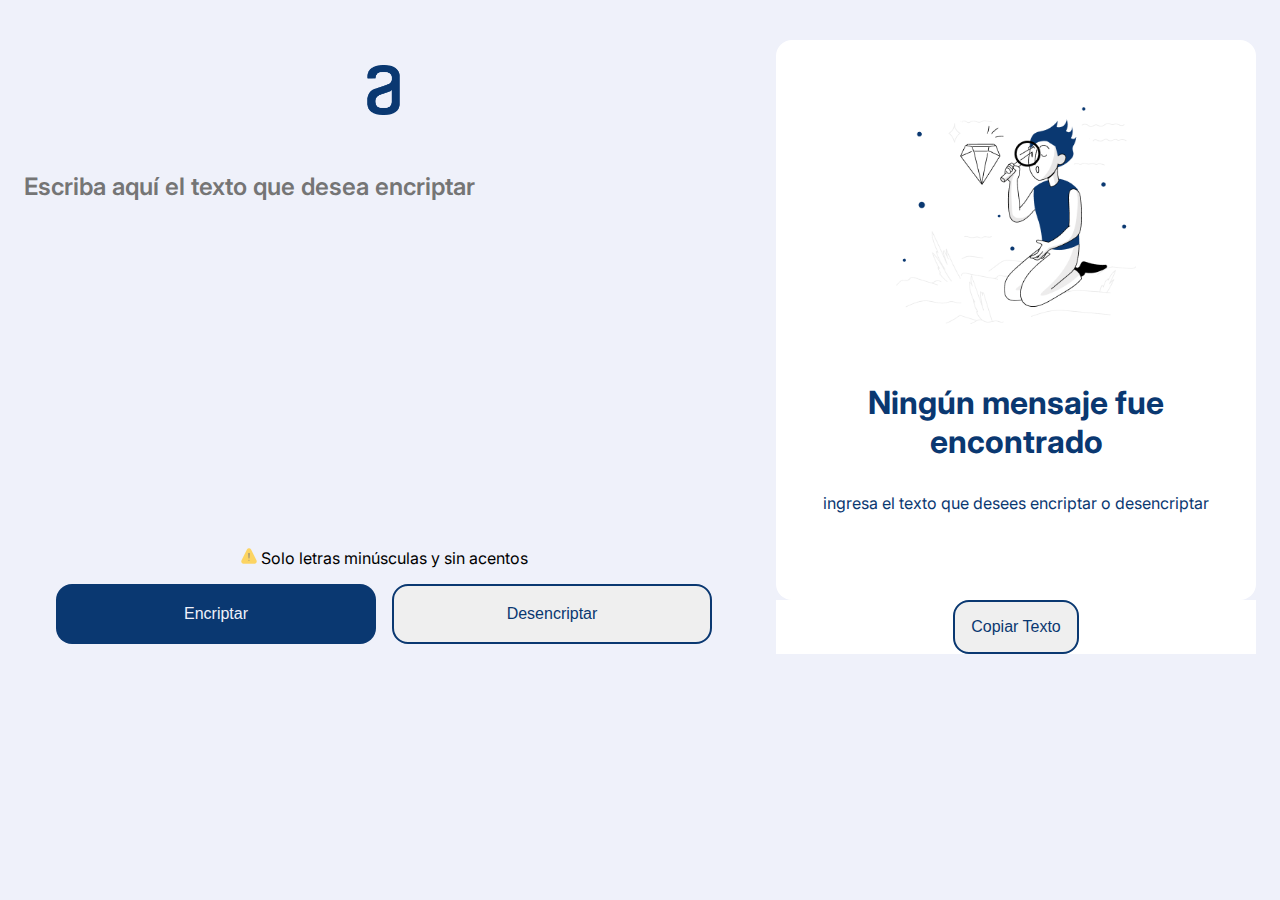
<file: index.html>
<!DOCTYPE html>
<html lang="es">
    <head>
        <meta charset="UTF-8">
        <meta name="viewport" content="width=, initial-scale=1.0">
        <title>Encriptador</title>
        <link rel="shortcut icon" href="img/Logo-1.png" type="image/x-icon">
        <link rel="stylesheet" href="styles/styles.css">
        <link rel="preconnect" href="https://fonts.googleapis.com">
        <link rel="preconnect" href="https://fonts.gstatic.com" crossorigin>
        <link href="https://fonts.googleapis.com/css2?family=Inter:wght@100;300&display=swap" rel="stylesheet">
    </head>
    <body>
        <main>
            <section class="leftPart">
                <header>
                    <img class="logo" src="img/Logo.png" alt="" class="headerLogo">
                </header>
                <div class="textArea">
                    <textarea id="encriptador" placeholder="Escriba aquí el texto que desea encriptar"></textarea>
                    <p class="info"><img src="img/peligro.png" alt=""> Solo letras minúsculas y sin acentos</p>
                    <div class="encryptButtons">
                        <input onclick="encriptar()" id="encrypt" type="button" value="Encriptar">
                        <input onclick="desencriptar()" id="decrypt" type="button" value="Desencriptar">
                    </div>
                </div>
            </section>
            <section class="rightPart">
                <div class="decryptArea" id="areaDesencriptar">
                    <img src="img/Muñeco.png" alt="imagen sobre el texto no encontrado" class="contectImage">
                    <h1 class="mesage">Ningún mensaje fue encontrado</h1>
                    <p class="desc">ingresa el texto que desees encriptar o desencriptar</p>
                </div>
                <div class="copiar">
                    <input onclick="copiarTexto()" type="button" value="Copiar Texto" id="copy">
                </div>
            </section>
        </main>
        <script src="javascript/Encriptador.js"></script>
    </body>
</html>
</file>
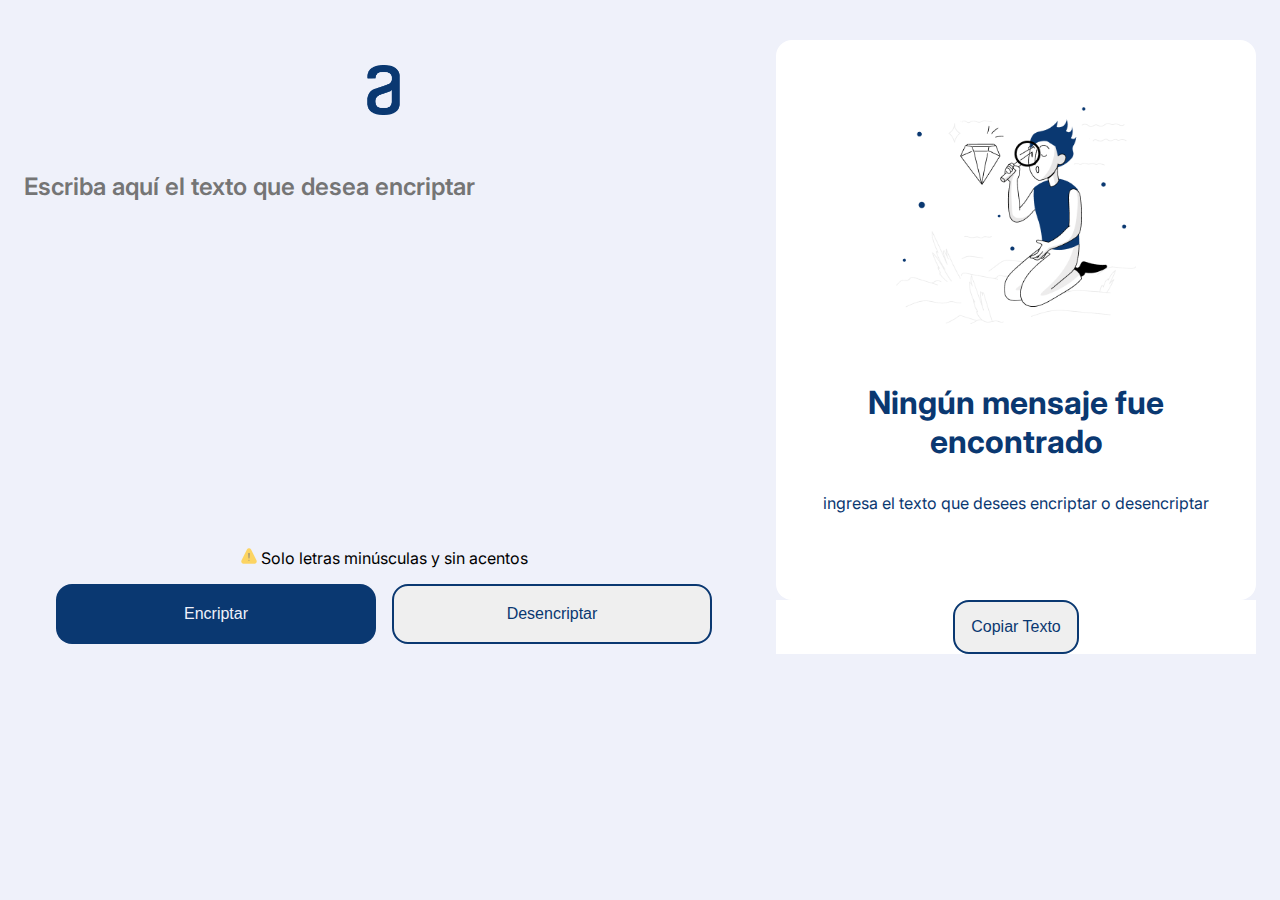
<file: html/index.html>
<!DOCTYPE html>
<html lang="es">
    <head>
        <meta charset="UTF-8">
        <meta name="viewport" content="width=, initial-scale=1.0">
        <title>Encriptador</title>
        <link rel="shortcut icon" href="../img/Logo.png" type="image/x-icon">
        <link rel="stylesheet" href="../styles/styles.css">
        <link rel="preconnect" href="https://fonts.googleapis.com">
        <link rel="preconnect" href="https://fonts.gstatic.com" crossorigin>
        <link href="https://fonts.googleapis.com/css2?family=Inter:wght@100;300&display=swap" rel="stylesheet">
    </head>
    <body>
        <main>
            <section class="leftPart">
                <header>
                    <img class="logo" src="../img/Logo.png" alt="" class="headerLogo">
                </header>
                <div class="textArea">
                    <textarea id="encriptador" placeholder="Escriba aquí el texto que desea encriptar"></textarea>
                    <p class="info"><img src="../img/peligro.png" alt=""> Solo letras minúsculas y sin acentos</p>
                    <div class="encryptButtons">
                        <input onclick="encriptar()" id="encrypt" type="button" value="Encriptar">
                        <input onclick="desencriptar()" id="decrypt" type="button" value="Desencriptar">
                    </div>
                </div>
            </section>
            <section class="rightPart">
                <div class="decryptArea" id="areaDesencriptar">
                    <img src="../img/Muñeco.png" alt="imagen sobre el texto no encontrado" class="contectImage">
                    <h1 class="mesage">Ningún mensaje fue encontrado</h1>
                    <p class="desc">ingresa el texto que desees encriptar o desencriptar</p>
                </div>
                <div class="copiar">
                    <input onclick="copiarTexto()" type="button" value="Copiar Texto" id="copy">
                </div>
            </section>
        </main>
        <script src="../javascript/Encriptador.js"></script>
    </body>
</html>
</file>
<file: styles/styles.css>
:root{
    --color-fondo: #EFF1FA;
    --color-primario: #0A3871;
    --fuente-inter: 'Inter', sans-serif;
}
*{
    margin: 0;
    padding: 0;
}
body{
    background-color: var(--color-fondo);
    padding: 1em;
    display: flex;
    flex-direction: column;
    font-family: var(--fuente-inter);
}
header{
    display: flex;
    padding: 0%;
    justify-content: center;
    margin-bottom: 2em;
    overflow: hidden;
}
.textArea{
    display: flex;
    flex-direction: column;
    gap: 1em;
}
#encriptador{
    height: 15em;
    border: none;
    resize: none;
    background-color: var(--color-fondo);
    font-family: var(--fuente-inter-700);
    font-weight: 600;
    font-size: 1.5em;
    color: var(--color-primario);
}
.encryptButtons{
    display: flex;
    flex-direction: column;
    gap: 1em;
}
#encrypt{
    color: var(--color-fondo);
    background-color: var(--color-primario);
    border: none;
    border-radius: 1em;
    padding: 2em;
    font-size: 1em;
}
.rightPart{
    display: flex;
    flex-direction: column;
}
#decrypt{
    color: var(--color-primario);
    border: 2px solid var(--color-primario);
    border-radius: 1em;
    padding: 2em;
    font-size: 1em;
}
.copiar{
    background-color: white;
    display: flex;
    justify-content: center;
}
#copy{
    color: var(--color-primario);
    border: 2px solid var(--color-primario);
    border-radius: 1em;
    padding: 1em;
    font-size: 1em;
}
.decryptArea{
    display: flex;
    padding: 2.5em;
    align-items: center;
    gap: 2em;
    margin-top: 1em;
    flex-direction: column;
    background-color: white;
    border-radius: 1em;
}
.mesage, .desc {
    text-align: center;
    font-family: var(--fuente-inter-700);
    color: var(--color-primario);
}
.contectImage{
    display: none;
}
@media screen and (min-width: 768px){
    body{
        padding: 2.5em;
    }
    main{
        display: flex;
        flex-direction: column;
    }
    header{
        overflow: hidden;
    }
    .copiar{
        background-color: white;
        display: flex;
        justify-content: center;
    }
    .logo{
        content: url(../img/Logo-1.png);
    }
    .encryptButtons{
        flex-direction: row;
        justify-content: space-evenly;
    }
    #encrypt, #decrypt{
        padding: 1.2em;
        width: 20em;
    }
    .contectImage{
        display: none;
    }
}
@media screen and (min-width: 1024px){
    body{
        padding: 2.5em;
    }
    header{
        overflow: hidden;
    }
    main{
        display: flex;
        flex-direction: row;
        gap: 0.5em;
    }
    .copiar{
        background-color: white;
        display: flex;
        justify-content: center;
    }
    #encriptador{
        display: flex;
        height: 13em;
    }
    .leftPart{
        display: flex;
        flex-direction: column;
    }
    .logo{
        content: url(../img/Logo@2x.png);
        transform: scale(0.5);
    }
    .decryptArea{
        margin: 0;
        height: 26em;
        width: 20em;
    }
    .contectImage{
        display: block;
        width: 12em;
        transform: scale(0.8);
    }
    .textArea{
        display: flex;
        flex-direction: column;
        gap: 1em;
    }
    .encryptButtons{
        flex-direction: row;
        justify-content: space-evenly;
    }
    #encrypt, #decrypt{
        padding: 1.2em;
        width: 20em;
    }
    .mesage, .desc {
        text-align: left;
    }
}
@media screen and (min-width: 1280px){
    body{
        padding: 2.5em;
    }
    header{
        overflow: hidden;
    }
    main{
        display: flex;
        flex-direction: row;
        gap: 2em;
        justify-content: center;
    }
    .decryptArea{
        margin: 0;
        height: 30em;
        width: 25em;
    }
    .copiar{
        background-color: white;
        display: flex;
        justify-content: center;
    }
    #encriptador{
        width: 30em;
        height: 15em;
    }
    .leftPart{
        display: flex;
        flex-direction: column;
        align-items: center;
    }
    .logo{
        content: url(../img/Logo@2x.png);
        width: 250px; 
        height: auto;
    }
    .decryptArea{
        margin: 0;
    }
    .contectImage{
        display: block;
        width: 300px; 
        height: auto;
    }
    .textArea{
        display: flex;
        flex-direction: column;
        gap: 1em;
        align-items: center;
    }
    .encryptButtons{
        display: flex;
        flex-direction: row;
        gap: 1em;
        justify-content: center;
    }
    .mesage, .desc {
        text-align: center;
    }
}

@media screen and (min-width: 2024px){
    body{
        padding: 2.5em;
    }
    header{
        overflow: hidden;
    }
    main{
        display: flex;
        flex-direction: row;
        gap: 2em;
        justify-content: center;
    }
    .decryptArea{
        margin: 0;
        height: 55em;
        width: 35em;
    }
    .copiar{
        background-color: white;
        display: flex;
        justify-content: center;
    }
    #encriptador{
        width: 50em;
        height: 30em;
    }
    .leftPart{
        display: flex;
        flex-direction: column;
        align-items: center;
    }
    .logo{
        content: url(../img/Logo@2x.png);
        width: 250px; 
        height: auto;
    }
    .decryptArea{
        margin: 0;
    }
    .contectImage{
        display: block;
        width: 300px; 
        height: auto;
    }
    .textArea{
        display: flex;
        flex-direction: column;
        gap: 1em;
        align-items: center;
    }
    .encryptButtons{
        display: flex;
        flex-direction: row;
        gap: 1em;
        justify-content: center;
    }
    #encrypt, #decrypt, #copy{
        padding: 1.5em 2em; 
        font-size: 1.2em; 
    }
    .mesage, .desc {
        text-align: center;
    }
}
</file>
